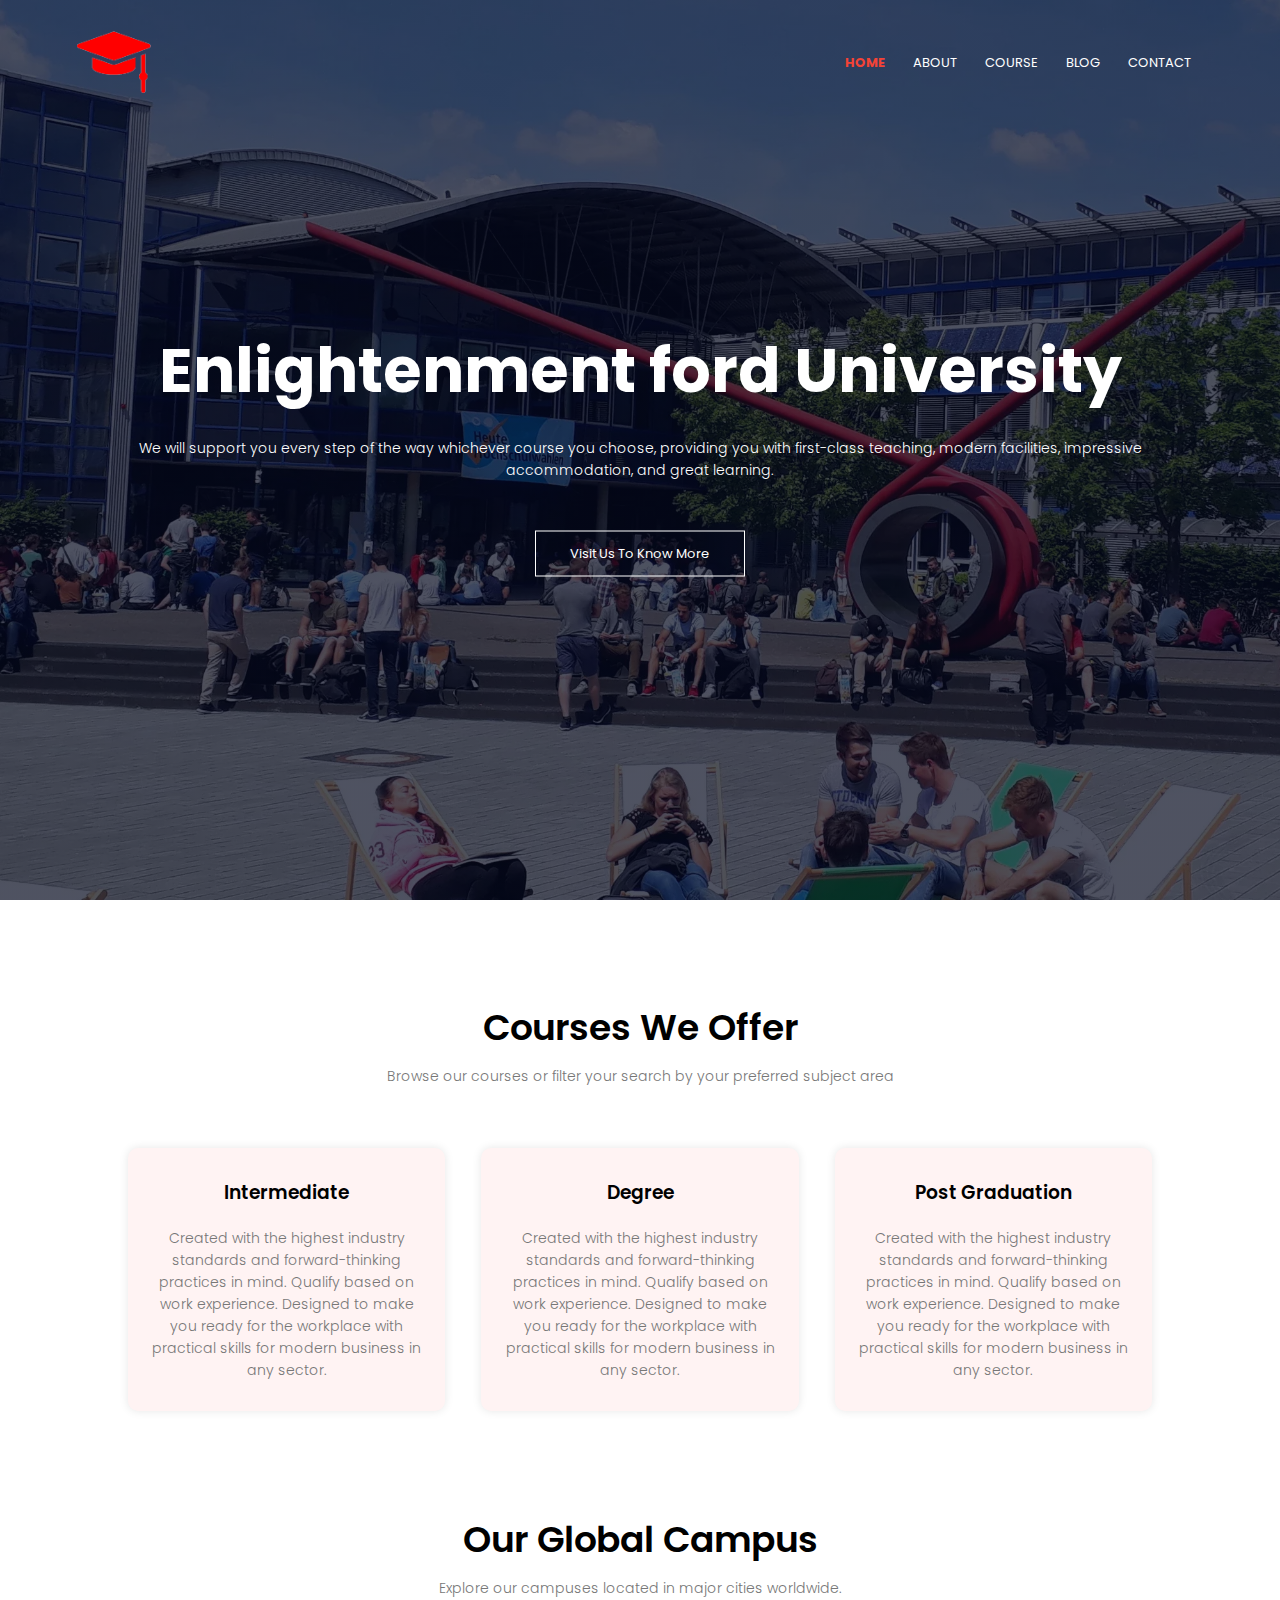
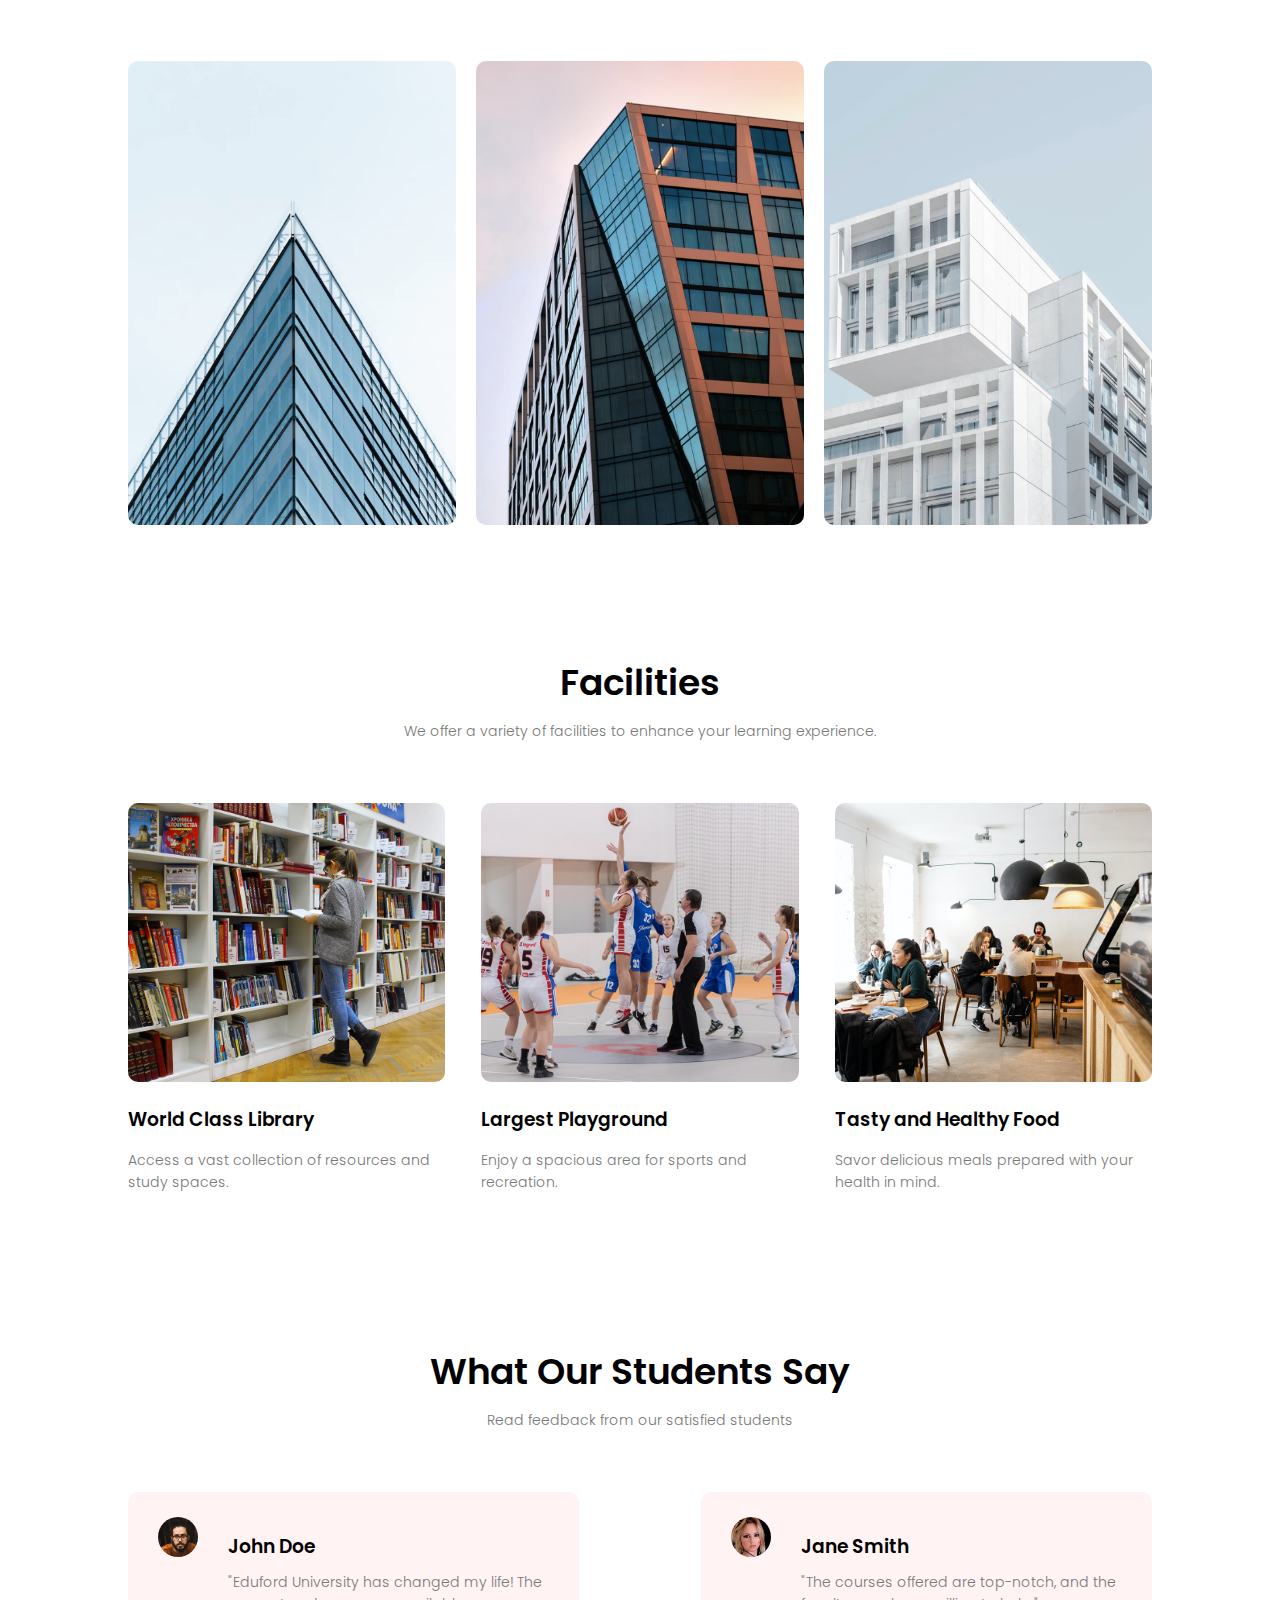
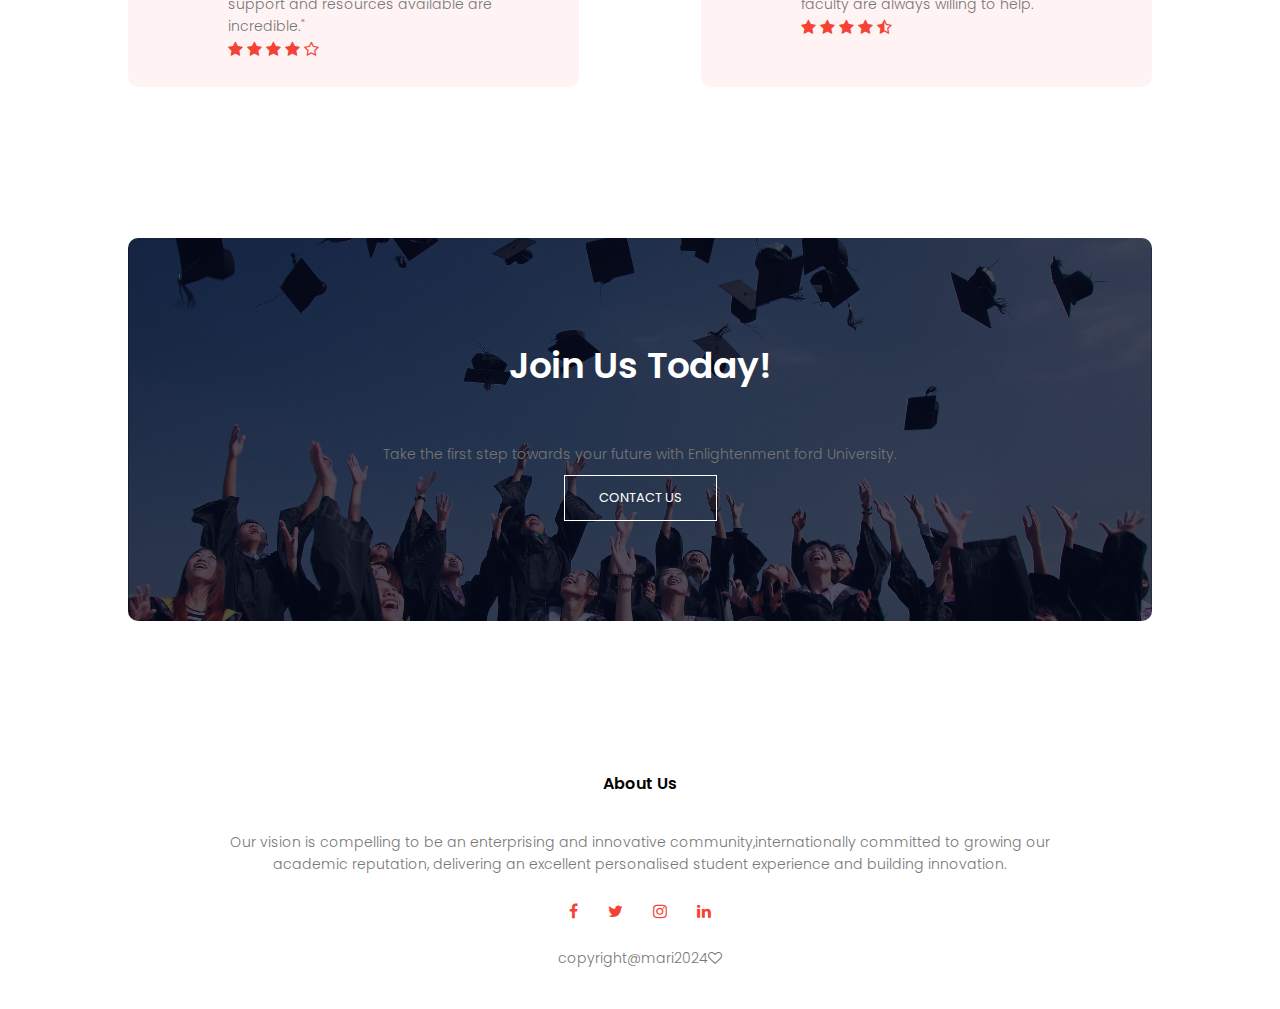
<file: index.html>
<!DOCTYPE html>
<html lang="en">
<head>
    <meta charset="UTF-8">
    <meta name="viewport" content="width=device-width, initial-scale=1.0">
    <title>Enlightenment Ford University</title>
    <link rel="stylesheet" href="./styles/global.css">
    <link rel="stylesheet" href="./styles/index.css">
    <link rel="preconnect" href="https://fonts.googleapis.com">
    <link rel="preconnect" href="https://fonts.gstatic.com" crossorigin>
    <link href="https://fonts.googleapis.com/css2?family=Poppins:wght@100;200;300;400;600;700&display=swap" rel="stylesheet">
    <link rel="stylesheet" href="https://stackpath.bootstrapcdn.com/font-awesome/4.7.0/css/font-awesome.min.css"> 
</head>
<body>
    <section class="header">
        <nav>
            <a href="Assign1"><img src="./styles/images/llogo.png" alt="Enlightenment Ford University Logo"></a>
            <div class="nav-links" id="navLinks">
                <i class="fa fa-times" onclick="hideMenu()"></i>
                <ul>
                    <li><a href="index.html" class="button active">HOME</a></li>
                    <li><a href="About.html">ABOUT</a></li>
                    <li><a href="#">COURSE</a></li>
                    <li><a href="#">BLOG</a></li>
                    <li><a href="contact.html">CONTACT</a></li>
                </ul>
            </div>
            <i class="fa fa-bars" onclick="showMenu()"></i>
        </nav>

        <div class="text-box">
            <h1>Enlightenment ford University</h1> 
            <p>We will support you every step of the way whichever course you choose, providing you with first-class teaching, modern facilities, impressive accommodation, and great learning.</p>
            <a href="#" class="hero-btn">Visit Us To Know More</a>
        </div>
    </section>
      
    <!-- Courses Section -->
    <section class="Course">
        <h2>Courses We Offer</h2>
        <p>Browse our courses or filter your search by your preferred subject area</p>
        
        <div class="row">
            <div class="course-col">
                <h3>Intermediate</h3>
                <p>Created with the highest industry standards and forward-thinking practices in mind. Qualify based on work experience. Designed to make you ready for the workplace with practical skills for modern business in any sector.</p>
            </div>
            <div class="course-col">
                <h3>Degree</h3>
                <p>Created with the highest industry standards and forward-thinking practices in mind. Qualify based on work experience. Designed to make you ready for the workplace with practical skills for modern business in any sector.</p>
            </div>
            <div class="course-col">
                <h3>Post Graduation</h3>
                <p>Created with the highest industry standards and forward-thinking practices in mind. Qualify based on work experience. Designed to make you ready for the workplace with practical skills for modern business in any sector.</p>
            </div>
        </div>
    </section>

    <!-- Campus Section -->
    <section class="campus">
        <h2>Our Global Campus</h2>
        <p>Explore our campuses located in major cities worldwide.</p>
        <div class="row">
            <div class="Campus-col">
                <img src="./styles/images/london.png" alt="London Campus">
                <div class="layer">
                    <h3>LONDON</h3>
                </div>
            </div>
            <div class="Campus-col">
                <img src="./styles/images/newyork.png" alt="New York Campus">
                <div class="layer">
                    <h3>NEW YORK</h3>
                </div>
            </div>
            <div class="Campus-col">
                <img src="./styles/images/washington.png" alt="Washington Campus">
                <div class="layer">
                    <h3>WASHINGTON</h3>
                </div>
            </div>
        </div>
    </section>
    <!-- Facilities Section -->
    <section class="facilities">
        <h2>Facilities</h2>
        <p>We offer a variety of facilities to enhance your learning experience.</p>
        <div class="row">
            <div class="facilities-col">
                <img src="./styles/images/library.png" alt="World Class Library">
                <h3>World Class Library</h3>
                <p>Access a vast collection of resources and study spaces.</p>
            </div>
            <div class="facilities-col">
                <img src="./styles/images/basketball.png" alt="Largest Playground">
                <h3>Largest Playground</h3>
                <p>Enjoy a spacious area for sports and recreation.</p>
            </div>
            <div class="facilities-col">
                <img src="./styles/images/cafeteria.png" alt="Tasty and Healthy Food">
                <h3>Tasty and Healthy Food</h3>
                <p>Savor delicious meals prepared with your health in mind.</p>
            </div>
        </div>
    </section>

    <!-- Testimonials Section -->
    <section class="testimonials">
        <h2>What Our Students Say</h2>
        <p>Read feedback from our satisfied students</p>
        <div class="row">
            <div class="testimonials-col">
                <img src="./styles/images/user2.jpg" alt="Student 1">
                <div>
                    <h3>John Doe</h3>
                    <p>"Eduford University has changed my life! The support and resources available are incredible."</p>
                    <i class="fa fa-star"></i>
                    <i class="fa fa-star"></i>
                    <i class="fa fa-star"></i>
                    <i class="fa fa-star"></i>
                    <i class="fa fa-star-o"></i>
                 </div>
              </div>
            <div class="testimonials-col">
                <img src="./styles/images/user1.jpg" alt="Student 2">
                <div>
                    <h3>Jane Smith</h3>
                    <p>"The courses offered are top-notch, and the faculty are always willing to help."</p>
                    <i class="fa fa-star"></i>
                   <i class="fa fa-star"></i>
                   <i class="fa fa-star"></i>
                   <i class="fa fa-star"></i>
                   <i class="fa fa-star-half-o"></i>
                </div>     
            </div>
        </div>
    </section>

    <!-- Call to Action Section -->
    <section class="cta">
        <h2>Join Us Today!</h2>
        <p>Take the first step towards your future with Enlightenment ford University.</p>
        <a href="#" class="hero-btn">CONTACT US</a>
    </section>

    <!---- Footer ----->
    <footer class="footer">
        <h4>About Us</h4>
        <p>Our vision is compelling to be an enterprising and innovative community,internationally committed to growing our<br>academic reputation, delivering an excellent personalised student experience and building innovation.</p>
        <div class="icons">
            <i class="fa fa-facebook"></i>
            <i class="fa fa-twitter"></i>
            <i class="fa fa-instagram"></i>
            <i class="fa fa-linkedin"></i>
        </div>
           <p>copyright@mari2024<i class="fa fa-heart-o"></i></p>
        </section>
    </footer>


<!-------JavaScript for Toggle Menu------------>

<script>
    var navLinks = document.getElementById("navLinks");
  
    function showMenu(){
      navLinks.style.right = "0";
    }
    function hideMenu(){
      navLinks.style.right = "-200px";
    }
    </script>
  </body>
</html>
</file>
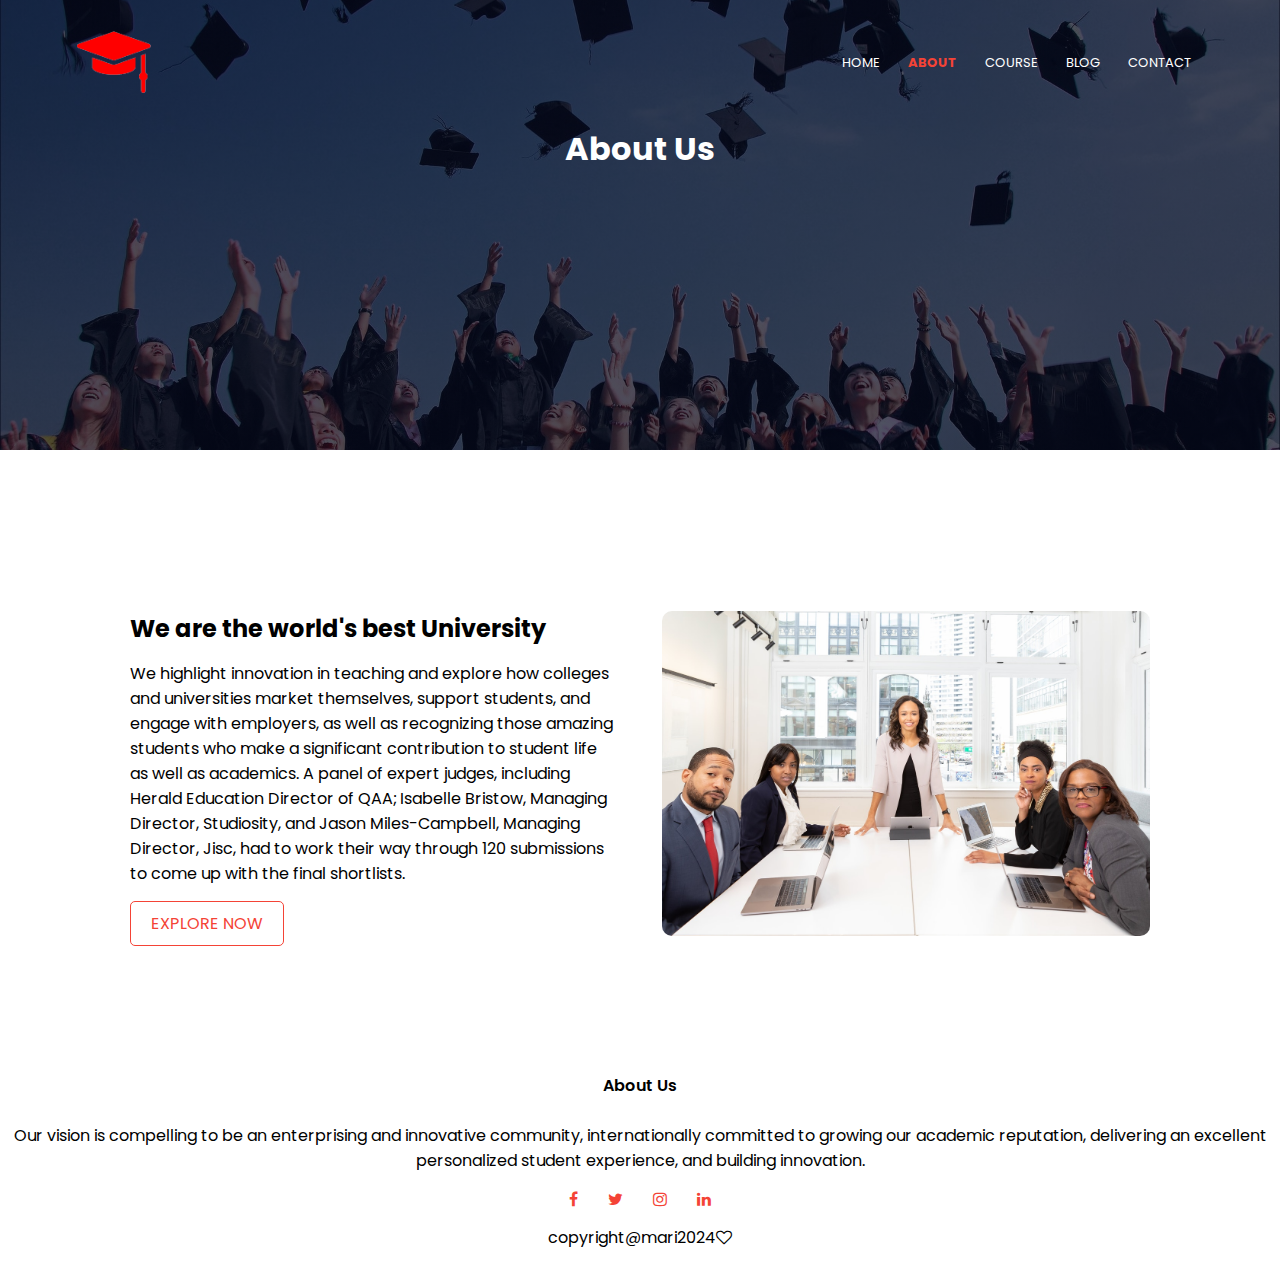
<file: About.html>
<!DOCTYPE html>
<html lang="en">
<head>
    <meta charset="UTF-8">
    <meta name="viewport" content="width=device-width, initial-scale=1.0">
    <title>Enlightenment Ford University</title>
    <link rel="stylesheet" href="./styles/global.css">
    <link rel="stylesheet" href="./styles/about.css">
    <link rel="preconnect" href="https://fonts.googleapis.com">
    <link rel="preconnect" href="https://fonts.gstatic.com" crossorigin>
    <link href="https://fonts.googleapis.com/css2?family=Poppins:wght@100;200;300;400;600;700&display=swap" rel="stylesheet">
    <link rel="stylesheet" href="https://stackpath.bootstrapcdn.com/font-awesome/4.7.0/css/font-awesome.min.css"> 
</head>
<body>
    <section class="sub-header">
        <nav>
            <a href="Assign1"><img src="./styles/images/llogo.png" alt="Enlightenment Ford University Logo"></a>
            <div class="nav-links" id="navLinks">
                <i class="fa fa-times" onclick="hideMenu()"></i>
                <ul>
                    <li><a href="index.html">HOME</a></li>
                    <li><a href="About.html" class="active">ABOUT</a></li>
                    <li><a href="#">COURSE</a></li>
                    <li><a href="#">BLOG</a></li>
                    <li><a href="contact.html">CONTACT</a></li>
                </ul>
            </div>
            <i class="fa fa-bars" onclick="showMenu()"></i>
        </nav>
        <h1>About Us</h1>
    </section>

    <!----------- About Us Content ----------->

    <section class="about-us">
        <div class="row">
            <div class="about-col">
                <h2>We are the world's best University</h2>
                <p>We highlight innovation in teaching and explore how colleges and universities market themselves, support students, and engage with employers, as well as recognizing those amazing students who make a significant contribution to student life as well as academics. A panel of expert judges, including Herald Education Director of QAA; Isabelle Bristow, Managing Director, Studiosity, and Jason Miles-Campbell, Managing Director, Jisc, had to work their way through 120 submissions to come up with the final shortlists.</p>
                <a href="#" class="hero-btn red-btn">EXPLORE NOW</a>
            </div>
            <div class="about-col">
                <img src="./styles/images/about.jpg" alt="About Us Image">
            </div>
        </div>
    </section>
      
    <!-- Footer -->
    <footer class="footer">
        <h4>About Us</h4>
        <p>Our vision is compelling to be an enterprising and innovative community, internationally committed to growing our academic reputation, delivering an excellent personalized student experience, and building innovation.</p>
        <div class="icons">
            <i class="fa fa-facebook"></i>
            <i class="fa fa-twitter"></i>
            <i class="fa fa-instagram"></i>
            <i class="fa fa-linkedin"></i>
          </div>
            <p>copyright@mari2024<i class="fa fa-heart-o"></i></p>
        </section>
        </footer>
       

    <!------- JavaScript for Toggle Menu ------------>
    <script>
        var navLinks = document.getElementById("navLinks");
      
        function showMenu() {
            navLinks.style.right = "0";
        }
        function hideMenu() {
            navLinks.style.right = "-200px";
        }
    </script>
</body>
</html>
</file>
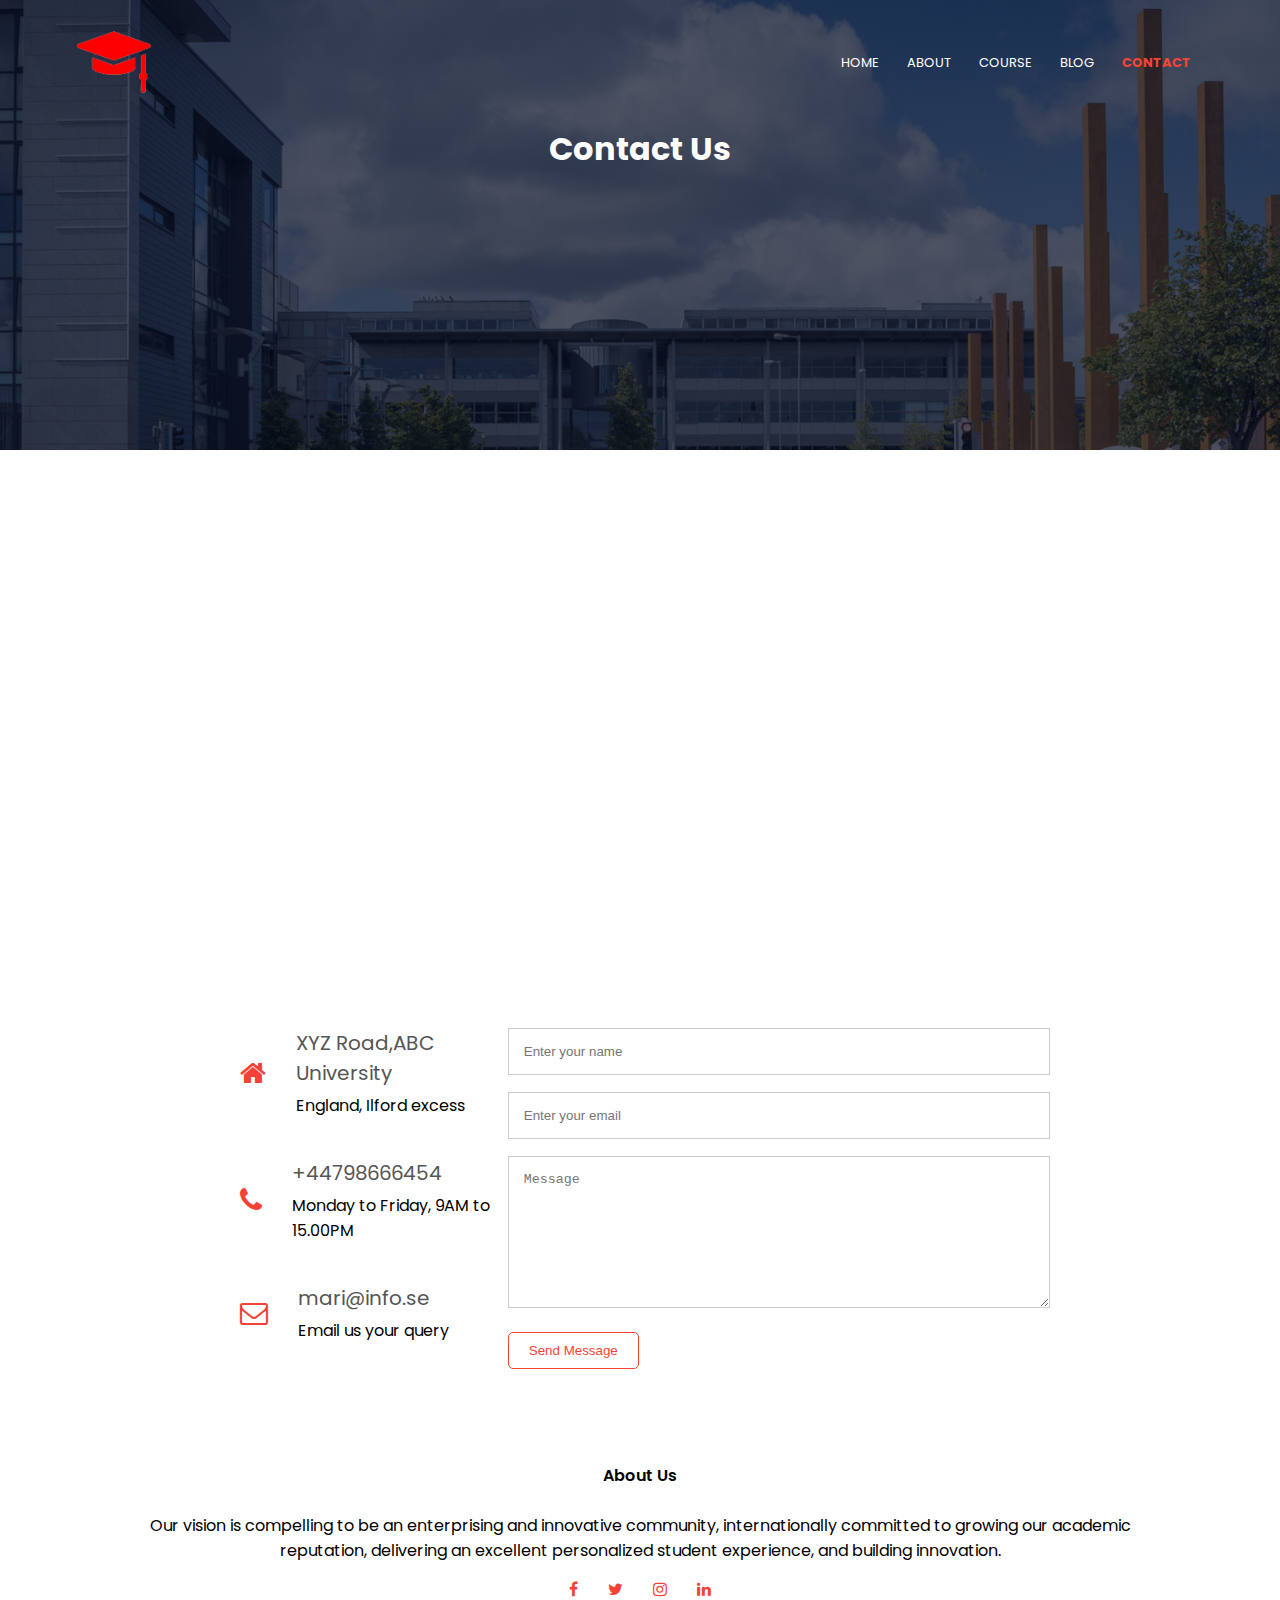
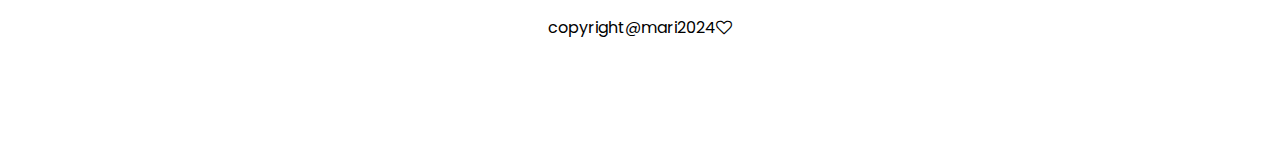
<file: contact.html>
<!DOCTYPE html>
<html lang="en">
<head>
    <meta charset="UTF-8">
    <meta name="viewport" content="width=device-width, initial-scale=1.0">
    <title>Contact Us - Enlightenment Ford University</title>
    <link rel="stylesheet" href="./styles/global.css">
    <link rel="stylesheet" href="./styles/contact.css">
    <link rel="preconnect" href="https://fonts.googleapis.com">
    <link href="https://fonts.googleapis.com/css2?family=Poppins:wght@300;400;600&display=swap" rel="stylesheet">
    <link rel="stylesheet" href="https://stackpath.bootstrapcdn.com/font-awesome/4.7.0/css/font-awesome.min.css">
</head>
<body>
    <section class="sub-header">
        <nav>
            <a href="Assign1"><img src="./styles/images/llogo.png" alt="Enlightenment Ford University Logo"></a>
            <div class="nav-links" id="navLinks">
                <i class="fa fa-times" onclick="hideMenu()"></i>
                <ul>
                    <li><a href="index.html">HOME</a></li>
                    <li><a href="About.html">ABOUT</a></li>
                    <li><a href="#">COURSE</a></li>
                    <li><a href="#">BLOG</a></li>
                    <li><a href="contact.html"class="active">CONTACT</a></li>
                </ul>
            </div>
            <i class="fa fa-bars" onclick="showMenu()"></i>
        </nav>
        <h1>Contact Us</h1> 
    </section> 
<!------- contact us --------->

    <section class="Location">
        <iframe src="https://www.google.com/maps/embed?pb=!1m18!1m12!1m3!1d2035.8111663347554!2d18.06971937615388!3d59.31941011181576!2m3!1f0!2f0!3f0!3m2!1i1024!2i768!4f13.1!3m3!1m2!1s0x465f77fb539ae3c7%3A0x6843f2b1e9bfe7a9!2sSlussen!5e0!3m2!1sen!2sse!4v1728414132021!5m2!1sen!2sse" width="600" height="450" style="border:0;" allowfullscreen="" loading="lazy" referrerpolicy="no-referrer-when-downgrade"></iframe>
    
    <section class="contact-us">
        <div class="row">
            <div class="contact-col">
                <div>
                <i class="fa fa-home"></i>
                <span>
                    <h5>XYZ Road,ABC University</h5>
                    <p>England, Ilford excess</p>
                </span>
              </div>
           <div>
             <i class="fa fa-phone"></i>
             <span>
                <h5>+44798666454</h5>
                <p>Monday to Friday, 9AM to 15.00PM</p>
            </span>
         </div>
       <div>
            <i class="fa fa-envelope-o"></i>
         <span>
              <h5>mari@info.se</h5>
               <p>Email us your query</p>
           </span>
          </div> 
       </div>
       <form action="mailto:mari@info.se" method="post" class="input1">
        <div class="contact-col">
            <input type="text" name="user-name" id="user-name" placeholder="Enter your name" required >
            <input type="email" name="email" id="email" placeholder="Enter your email" required >
            <textarea name="user-message" id="user-message" rows="8" placeholder="Message" required></textarea>
            <button type="submit" class="hero-btn red-btn">Send Message</button>
        </div>
       </form>
      </div>
     </div>
</section>

 <!------- Footer ------->
 <footer class="footer">
    <h4>About Us</h4>
    <p>Our vision is compelling to be an enterprising and innovative community, internationally committed to growing our academic reputation, delivering an excellent personalized student experience, and building innovation.</p>
    <div class="icons">
        <i class="fa fa-facebook"></i>
        <i class="fa fa-twitter"></i>
        <i class="fa fa-instagram"></i>
        <i class="fa fa-linkedin"></i>
    </div>
       <p>copyright@mari2024<i class="fa fa-heart-o"></i></p>
   </section>
   </footer>

<!------- JavaScript for Toggle Menu ------------>
<script>
    var navLinks = document.getElementById("navLinks");
  
    function showMenu() {
        navLinks.style.right = "0";
    }
    function hideMenu() {
        navLinks.style.right = "-200px";
    }
</script>
</body>
</html>
</file>
<file: styles/global.css>
*{
    margin: 0;
    padding: 0;
    box-sizing: border-box;
}
body {
    font-family: "Poppins", sans-serif;
}
nav {
    display: flex;
    padding: 2% 6%;
    justify-content: space-between;
    align-items: center;
}
nav img {
    width: 80px;
}
.nav-links {
    flex: 1;
    text-align: right;
}
.nav-links ul {
    list-style: none;
}
.nav-links ul li {
    display: inline-block;
    padding: 8px 12px;
    position: relative;
}
.nav-links ul li a {
    color: #fff;
    text-decoration: none;
    font-size: 13px;
}
.nav-links ul li a.active {
    color: #f44336; 
    font-weight: bold;
}
.nav-links ul li::after {
    content: '';
    width: 0%;
    height: 2px;
    background: #f44336;
    display: block;
    margin: auto;
    transition: 0.5s;
}
.nav-links ul li:hover::after {
    width: 100%;
}
.red-btn {
    border: 1px solid #f44336;
    background: transparent;
    color: #f44336;
    padding: 10px 20px; 
    text-decoration: none; 
    border-radius: 5px; 
}
.red-btn:hover {
    color: #fff;
    background: #f44336; 
}

.hero-btn:hover {
    border: 1px solid #f44336;
    background: #f44336;
    transition: 1s;
}
nav .fa {
    display: none;
}
.row {
    margin-top: 5%;
    display: flex;
    justify-content: space-between;
}
/*---------- Footer -------*/
.footer {
    width: 100%;
    text-align: center;
    padding: 30px 0; 
}

.footer h4 {
    margin-bottom: 25px;
    margin-top: 20px;
    font-weight: 600;
}

.icons .fa {
    color: #f44336;
    margin: 0 13px;
    cursor: pointer;
    padding: 18px 0;
}

@media(max-width: 700px) {
    
    .nav-links ul li {
        display: block;
    }

    .nav-links {
        position: fixed;
        background: #f44336;
        height: 100vh;
        width: 200px;
        top: 0;
        right: -200px;
        text-align: left;
        z-index: 2;
        transition: 1s;
   }
    nav .fa {
        display: block;
        color: #fff;
        margin: 10px;
        font-size: 22px;
        cursor: pointer;
    }
    .nav-links ul {
        padding: 30px;
    }
    .row {
        flex-direction: column;
    }

}
</file>
<file: styles/index.css>
.header {
    min-height: 100vh;
    width: 100%;
    background-image: linear-gradient(rgba(4, 9, 30, 0.7), rgba(4, 9, 30, 0.7)), url("./images/front.jpg");
    background-position: center;
    background-size: cover;
    position: relative;
}
.text-box {
    width: 90%;
    color: #fff;
    position: absolute;
    top: 50%;
    left: 50%;
    transform: translate(-50%, -50%);
    text-align: center;
}
.text-box h1 {
    font-size: 62px;
}
.text-box p {
    color: #fff;
    margin: 10px 0 40px;
    font-size: 14px;
}
.hero-btn {
    display: inline-block;
    text-decoration: none;
    color: #fff;
    border: 1px solid #fff;
    padding: 12px 34px;
    font-size: 13px;
    background: transparent;
    position: relative;
    cursor: pointer;
}

.hero-btn:hover {
    border: 1px solid #f44336;
    background: #f44336;
    transition: 1s;
}

/*---- Courses Section -----*/
.Course {
    width: 80%;
    margin: auto;
    text-align: center;
    padding-top: 100px;
}

h2 {
    font-size: 36px;
    font-weight: 600;
}

p {
    color: #777;
    font-size: 14px;
    font-weight: 300;
    line-height: 22px;
    padding: 10px;
}

.course-col {
    flex-basis: 31%;
    background: #fff3f3;
    border-radius: 10px;
    margin-bottom: 5%;
    padding: 20px 12px;
    box-shadow: 0 0 10px rgba(0, 0, 0, 0.1);
    transition: 0.5s;
}

h3 {
    text-align: center;
    font-weight: 600;
    margin: 10px 0;
}

.course-col:hover {
    box-shadow: 0 0 20px rgba(0, 0, 0, 0.2);
}

/*----- Campus Section ------*/
.campus {
    width: 80%;
    margin: auto;
    text-align: center;
    padding-top: 50px;
}

.Campus-col {
    flex-basis: 32%;
    border-radius: 10px;
    margin-bottom: 30px;
    position: relative;
    overflow: hidden;
}

.Campus-col img {
    width: 100%;
    display: block;
}

.layer {
    background: transparent;
    height: 100%;
    width: 100%;
    position: absolute;
    top: 0;
    left: 0;
    transition: 0.5s;
}

.layer:hover {
    background: rgba(226, 0, 0, 0.7);
}

.layer h3 {
    width: 100%;
    font-weight: 500;
    color: #fff;
    font-size: 26px;
    bottom: 0;
    left: 50%;
    transform: translateX(-50%);
    position: absolute;
    opacity: 0;
    transition: 0.5s;
}

.layer:hover h3 {
    bottom: 49%;
    opacity: 1;
}

/*----- Facilities Section ------*/
.facilities {
    width: 80%;
    margin: auto;
    text-align: center;
    padding-top: 100px;
}

.facilities-col {
    flex-basis: 31%;
    border-radius: 10px;
    margin-bottom: 5%;
    text-align: left;
}

.facilities-col img {
    width: 100%;
    border-radius: 10px;
}

.facilities-col p {
    padding: 0;
}

.facilities-col h3 {
    margin-top: 16px;
    margin-bottom: 15px;
    text-align: left;
}

/*------ Testimonials Section ------*/
.testimonials {
    width: 80%;
    margin: auto;
    padding-top: 100px;
    text-align: center;
}

.testimonials-col {
    flex-basis: 44%;
    border-radius: 10px;
    margin-bottom: 5%;
    text-align: left;
    background: #fff3f3;
    padding: 25px;
    cursor: pointer;
    display: flex;
}

.testimonials-col img {
    height: 40px;
    margin-left: 5px;
    margin-right: 30px;
    border-radius: 50%;
}

.testimonials-col p {
    padding: 0;
}

.testimonials-col h3 {
    margin-top: 15px;
    text-align: left;
}

.testimonials-col .fa {
    color: #f44336;
}
.cta h1 {
    font-size: 24px;
}



/*----- Call To Action Section -----*/
.cta {
    margin: 100px auto;
    width: 80%;
    background-image: linear-gradient(rgba(4, 9, 30, 0.7), rgba(4, 9, 30, 0.7)), url("./images/background.jpg");
    background-position: center;
    background-size: cover;
    border-radius: 10px;
    text-align: center;
    padding: 100px 0;
}

.cta h2 {
    color: #fff;
    margin-bottom: 40px;
    padding: 0;
}
@media(max-width: 700px) {

    .text-box h1 {
        font-size: 20px;
    }
    
    .testimonials-col img {
        margin-left: 0;
        margin-right: 15px;
    }

}
</file>
<file: styles/about.css>
.sub-header {
    height: 50vh;
    width: 100%;
    background-image: linear-gradient(rgba(4, 9, 30, 0.7), rgba(4, 9, 30, 0.7)), url("./images/background.jpg");
    background-position: center;
    background-size: cover;
    text-align: center;
    color: #fff;
}
.sub-header h1 {
    margin-top: 0;
}
.about-us {
    width: 80%;
    margin: auto;
    padding-top: 80px;
    padding-bottom: 50px;
    display: flex; /* Add this to create a flex container */
    flex-wrap: wrap; /* Allows items to wrap on smaller screens */
}
.about-col {
    flex-basis: 48%; /* Adjust for responsiveness */
    padding: 30px 2px;
}
.about-col img {
    width: 100%;
    border-radius: 10px;
}
.about-col h2 {
    padding-top: 0;
}
.about-col p {
    padding: 15px 0 25px;
}

@media (max-width: 700px) {
    .about-col {
        flex-basis: 100%; 
        margin-bottom: 20px; 
    }
}
</file>
<file: styles/contact.css>
.sub-header {
    height: 50vh;
    width: 100%;
    background-image: linear-gradient(rgba(4, 9, 30, 0.7), rgba(4, 9, 30, 0.7)), url("./images/banner.png");
    background-position: center;
    background-size: cover;
    text-align: center;
    color: #fff;
}
.sub-header h1 {
    margin-top: 0;
}
.Location{
    width: 80%;
    margin: auto;
    padding: 80px 0;
}
.Location iframe {
    width: 100%;
}
.contact-us{
    width: 80%;
    margin: auto;
}
.contact-col{
    flex-basis: 48%;
    margin-bottom: 30px;
}
.contact-col div{
    display: flex;
    align-items: center;
    margin-bottom: 40px;
}
.contact-col div .fa{
    font-size: 28px;
    color: #f44336;
    margin: 10px;
    margin-right: 30px;
}
.contact-col div p{
    padding: 0;
}
.contact-col div h5{
    font-size: 20px;
    margin-bottom: 5px;
    color: #555;
    font-weight: 400;
}
.contact-col input, .contact-col textarea{
    width: 100%;
    padding: 15px;
    margin-bottom: 17px;
    outline: none;
    border: 1px solid #ccc;  
    box-sizing: border-box;
}
.testimonials-col img {
    margin-left: 0;
    margin-right: 15px;
}
</file>
